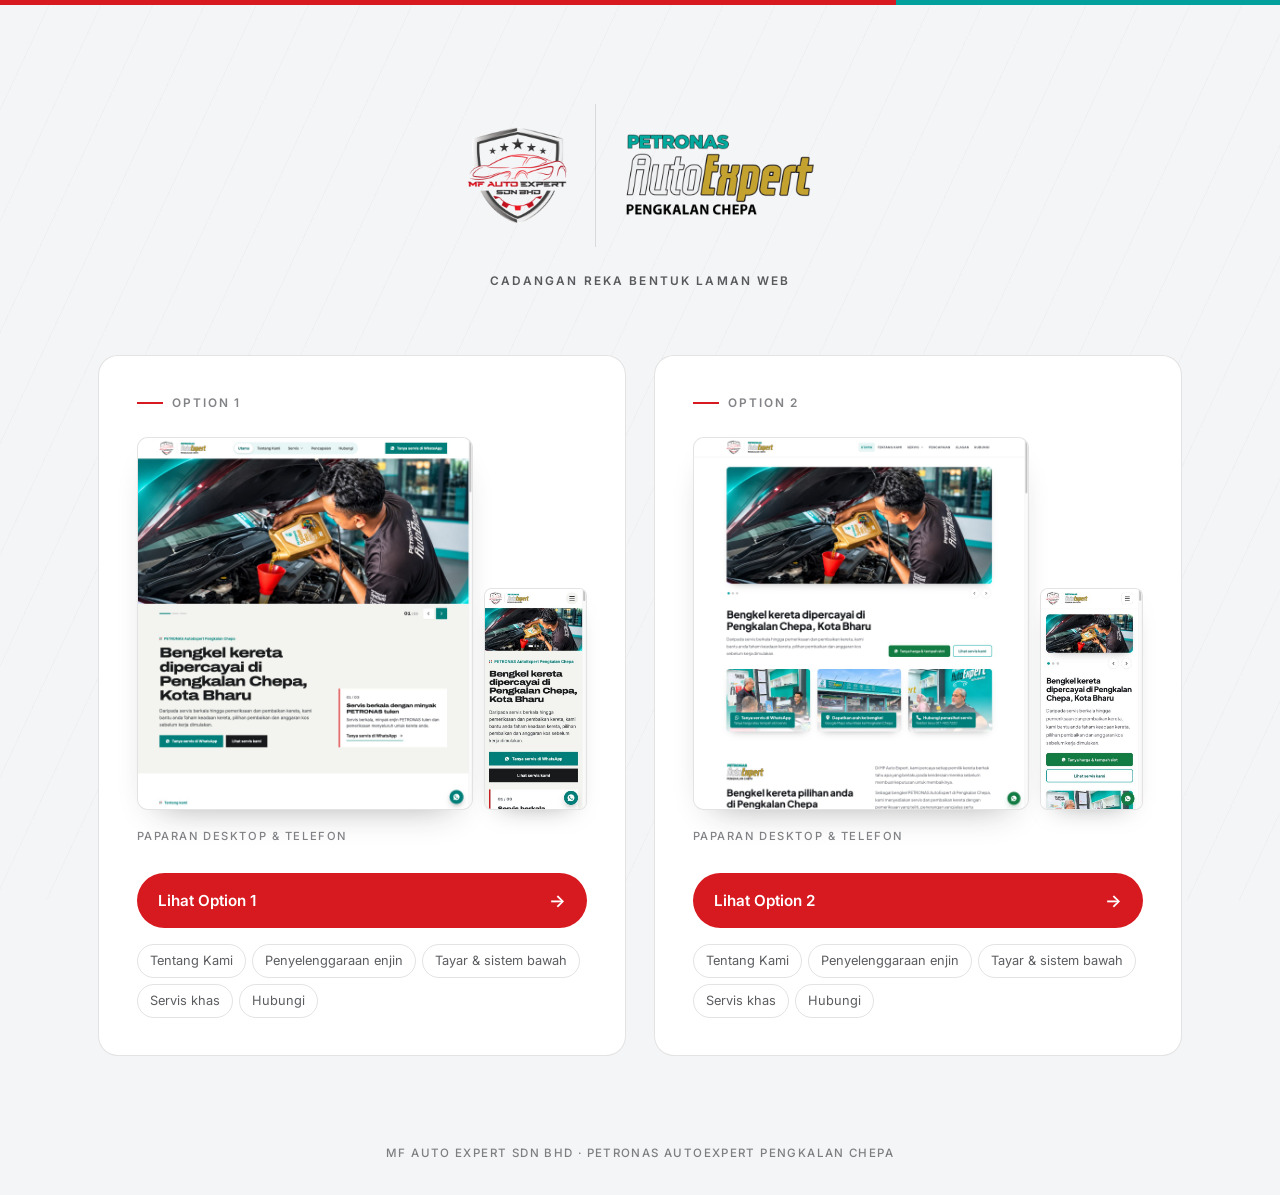
<file: index.html>
<!doctype html>
<html lang="ms">
<head>
<meta charset="utf-8">
<meta name="viewport" content="width=device-width, initial-scale=1">
<title>MF Auto Expert — Pilih reka bentuk</title>
<meta name="description" content="Lihat dan bandingkan dua pilihan reka bentuk laman web MF Auto Expert: Option 1 dan Option 2.">
<meta name="robots" content="noindex">
<link rel="icon" href="assets/img/logo-mf.png">
<link rel="preconnect" href="https://fonts.googleapis.com">
<link rel="preconnect" href="https://fonts.gstatic.com" crossorigin>
<link href="https://fonts.googleapis.com/css2?family=Inter:wght@400;500;600;700&display=swap" rel="stylesheet">
<style>
/* MF Auto Expert — design chooser. Standalone: uses none of the variant
   stylesheets, so neither option gets a home-ground advantage. */
:root{
  --white:#FFFFFF;
  --ink:#1C1E22;
  --ink-70:rgb(28 30 34 / .72);
  --ink-55:rgb(28 30 34 / .55);
  --ink-12:rgb(28 30 34 / .12);
  --ink-06:rgb(28 30 34 / .06);
  --red:#D71920;
  --red-dark:#A8121A;
  --teal:#00A19C;
  --teal-text:#00736F;
  --mist:#F4F5F6;

  --f-body:"Inter",system-ui,-apple-system,sans-serif;
  --pad:clamp(1.15rem,4vw,3rem);
}
*,*::before,*::after{box-sizing:border-box}
*{margin:0}
html{-webkit-text-size-adjust:100%}
body{
  min-height:100svh;
  display:flex;flex-direction:column;
  background:var(--mist);
  color:var(--ink);
  font-family:var(--f-body);
  font-size:clamp(.94rem,.89rem + .26vw,1.05rem);
  line-height:1.6;
  -webkit-font-smoothing:antialiased;
}
img{display:block;max-width:100%;height:auto}
a{color:inherit;text-decoration:none}
:focus-visible{outline:2.5px solid var(--teal);outline-offset:3px}

/* Faint diagonal stripes on the grey ground, like a workshop floor. */
body::before{
  content:"";position:fixed;inset:0;z-index:0;pointer-events:none;
  background:repeating-linear-gradient(115deg,transparent 0 46px,rgb(28 30 34 / .025) 46px 47px);
}
/* MF red / PETRONAS teal bar across the very top */
body::after{
  content:"";position:fixed;top:0;left:0;right:0;height:5px;z-index:2;
  background:linear-gradient(90deg,var(--red) 0 70%,var(--teal) 70% 100%);
}
.wrap{position:relative;z-index:1;width:100%;max-width:1180px;margin:0 auto;padding:var(--pad)}

/* ---------- masthead ---------- */
.masthead{padding-top:clamp(1.75rem,5vw,3.5rem);text-align:center}
.masthead__logos{display:flex;align-items:center;justify-content:center;gap:clamp(1rem,3vw,1.75rem);margin:0 auto 1.6rem}
.masthead__mf{width:clamp(72px,9vw,100px)}
.masthead__sep{width:1px;align-self:stretch;background:var(--ink-12)}
.masthead__pae{width:clamp(130px,16vw,190px)}
.eyebrow{
  font-size:.74rem;letter-spacing:.18em;font-weight:600;
  text-transform:uppercase;color:var(--ink-70);
}

/* ---------- the two options ---------- */
.picker{
  display:grid;gap:clamp(1.1rem,2.5vw,1.75rem);
  grid-template-columns:1fr;
  margin:clamp(2.25rem,6vw,4rem) 0 0;
}
@media(min-width:1000px){.picker{grid-template-columns:1fr 1fr}}

.card{
  position:relative;display:flex;flex-direction:column;
  background:var(--white);
  border:1px solid var(--ink-12);
  border-radius:20px;
  padding:clamp(1.5rem,3.2vw,2.35rem);
  transition:transform .25s ease,box-shadow .25s ease,border-color .25s ease;
}
.card:has(.card__cta:hover),.card:has(.card__cta:focus-visible){
  transform:translateY(-4px);
  border-color:rgb(28 30 34 / .28);
  box-shadow:0 22px 44px -26px rgb(28 30 34 / .5);
}
@media(prefers-reduced-motion:reduce){
  .card,.card:has(.card__cta:hover),.card:has(.card__cta:focus-visible){transition:none;transform:none}
}

.card__tag{
  display:inline-flex;align-items:center;gap:.6rem;align-self:flex-start;
  font-size:.74rem;font-weight:600;letter-spacing:.16em;
  text-transform:uppercase;color:var(--ink-55);
}
.card__tag::before{content:"";width:26px;height:2px;background:var(--red)}

/* ---------- screenshots ---------- */
.shots{
  margin-top:1.5rem;
  display:grid;grid-template-columns:1fr 23%;
  align-items:end;gap:.7rem;
}
.shots__desk,.shots__mob{width:100%;border:1px solid var(--ink-12);background:var(--white)}
.shots__desk{border-radius:11px;box-shadow:0 16px 34px -22px rgb(28 30 34 / .45)}
.shots__mob{border-radius:8px;box-shadow:0 12px 26px -18px rgb(28 30 34 / .5)}
@media(max-width:560px){
  .shots{grid-template-columns:1fr;justify-items:start;gap:.9rem}
  .shots__mob{width:44%}
}
.shots__cap{
  margin-top:1.1rem;
  font-size:.7rem;font-weight:500;letter-spacing:.14em;
  text-transform:uppercase;color:var(--ink-55);
}

/* ---------- actions ---------- */
.card__actions{margin-top:auto;padding-top:1.75rem}
.card__cta{
  display:flex;align-items:center;justify-content:space-between;gap:1rem;
  padding:.95rem 1.35rem;border-radius:999px;
  background:var(--red);color:var(--white);
  font-weight:600;font-size:.95rem;
  transition:background .2s ease;
}
.card__cta:hover,.card__cta:focus-visible{background:var(--red-dark)}
.card__cta span:last-child{font-size:1.1rem;line-height:1}

.pages{margin-top:1rem;display:flex;flex-wrap:wrap;gap:.4rem}
.pages a{
  padding:.35rem .75rem;border-radius:999px;border:1px solid var(--ink-12);
  font-size:.8rem;color:var(--ink-70);
  transition:border-color .2s ease,color .2s ease,background .2s ease;
}
.pages a:hover,.pages a:focus-visible{background:#E6F5F4;border-color:var(--teal);color:var(--teal-text)}

/* ---------- footer ---------- */
footer{
  margin-top:auto;padding:2.5rem var(--pad) 2rem;text-align:center;
  font-size:.72rem;font-weight:500;letter-spacing:.12em;
  text-transform:uppercase;color:var(--ink-55);
  position:relative;z-index:1;
}
</style>
</head>
<body>

<main class="wrap">
  <header class="masthead">
    <div class="masthead__logos">
      <img class="masthead__mf" src="assets/img/logo-mf.png" alt="MF Auto Expert Sdn Bhd" width="400" height="571">
      <span class="masthead__sep" aria-hidden="true"></span>
      <img class="masthead__pae" src="assets/img/logo-petronas-autoexpert.png" alt="PETRONAS AutoExpert" width="500" height="218">
    </div>
    <h1 class="eyebrow">Cadangan reka bentuk laman web</h1>
  </header>

  <section class="picker" aria-label="Pilihan reka bentuk">

    <article class="card">
      <h2 class="card__tag">Option 1</h2>

      <div class="shots">
        <img class="shots__desk" src="assets/chooser/v3b-desktop.jpg"
             alt="Option 1 pada paparan desktop: banner penuh lebar, diikuti tajuk besar tentang bengkel rasmi PETRONAS AutoExpert"
             width="1440" height="1600" loading="lazy" decoding="async">
        <img class="shots__mob" src="assets/chooser/v3b-mobile.jpg"
             alt="Option 1 pada paparan telefon"
             width="390" height="844" loading="lazy" decoding="async">
      </div>
      <p class="shots__cap">Paparan desktop &amp; telefon</p>

      <div class="card__actions">
        <a class="card__cta" href="v3b/index.html">
          <span>Lihat Option 1</span>
          <span aria-hidden="true">→</span>
        </a>
        <nav class="pages" aria-label="Halaman Option 1">
          <a href="v3b/tentang-kami.html">Tentang Kami</a>
          <a href="v3b/servis-penyelenggaraan-enjin.html">Penyelenggaraan enjin</a>
          <a href="v3b/servis-tayar-sistem-bawah.html">Tayar &amp; sistem bawah</a>
          <a href="v3b/servis-khas.html">Servis khas</a>
          <a href="v3b/hubungi.html">Hubungi</a>
        </nav>
      </div>
    </article>

    <article class="card">
      <h2 class="card__tag">Option 2</h2>

      <div class="shots">
        <img class="shots__desk" src="assets/chooser/v24b-desktop.jpg"
             alt="Option 2 pada paparan desktop: banner bersudut bulat, tiga jubin gambar untuk WhatsApp, lokasi dan telefon"
             width="1440" height="1600" loading="lazy" decoding="async">
        <img class="shots__mob" src="assets/chooser/v24b-mobile.jpg"
             alt="Option 2 pada paparan telefon"
             width="390" height="844" loading="lazy" decoding="async">
      </div>
      <p class="shots__cap">Paparan desktop &amp; telefon</p>

      <div class="card__actions">
        <a class="card__cta" href="v24b/index.html">
          <span>Lihat Option 2</span>
          <span aria-hidden="true">→</span>
        </a>
        <nav class="pages" aria-label="Halaman Option 2">
          <a href="v24b/tentang-kami.html">Tentang Kami</a>
          <a href="v24b/servis-penyelenggaraan-enjin.html">Penyelenggaraan enjin</a>
          <a href="v24b/servis-tayar-sistem-bawah.html">Tayar &amp; sistem bawah</a>
          <a href="v24b/servis-khas.html">Servis khas</a>
          <a href="v24b/hubungi.html">Hubungi</a>
        </nav>
      </div>
    </article>

  </section>
</main>

<footer>MF Auto Expert Sdn Bhd · PETRONAS AutoExpert Pengkalan Chepa</footer>

</body>
</html>
</file>
